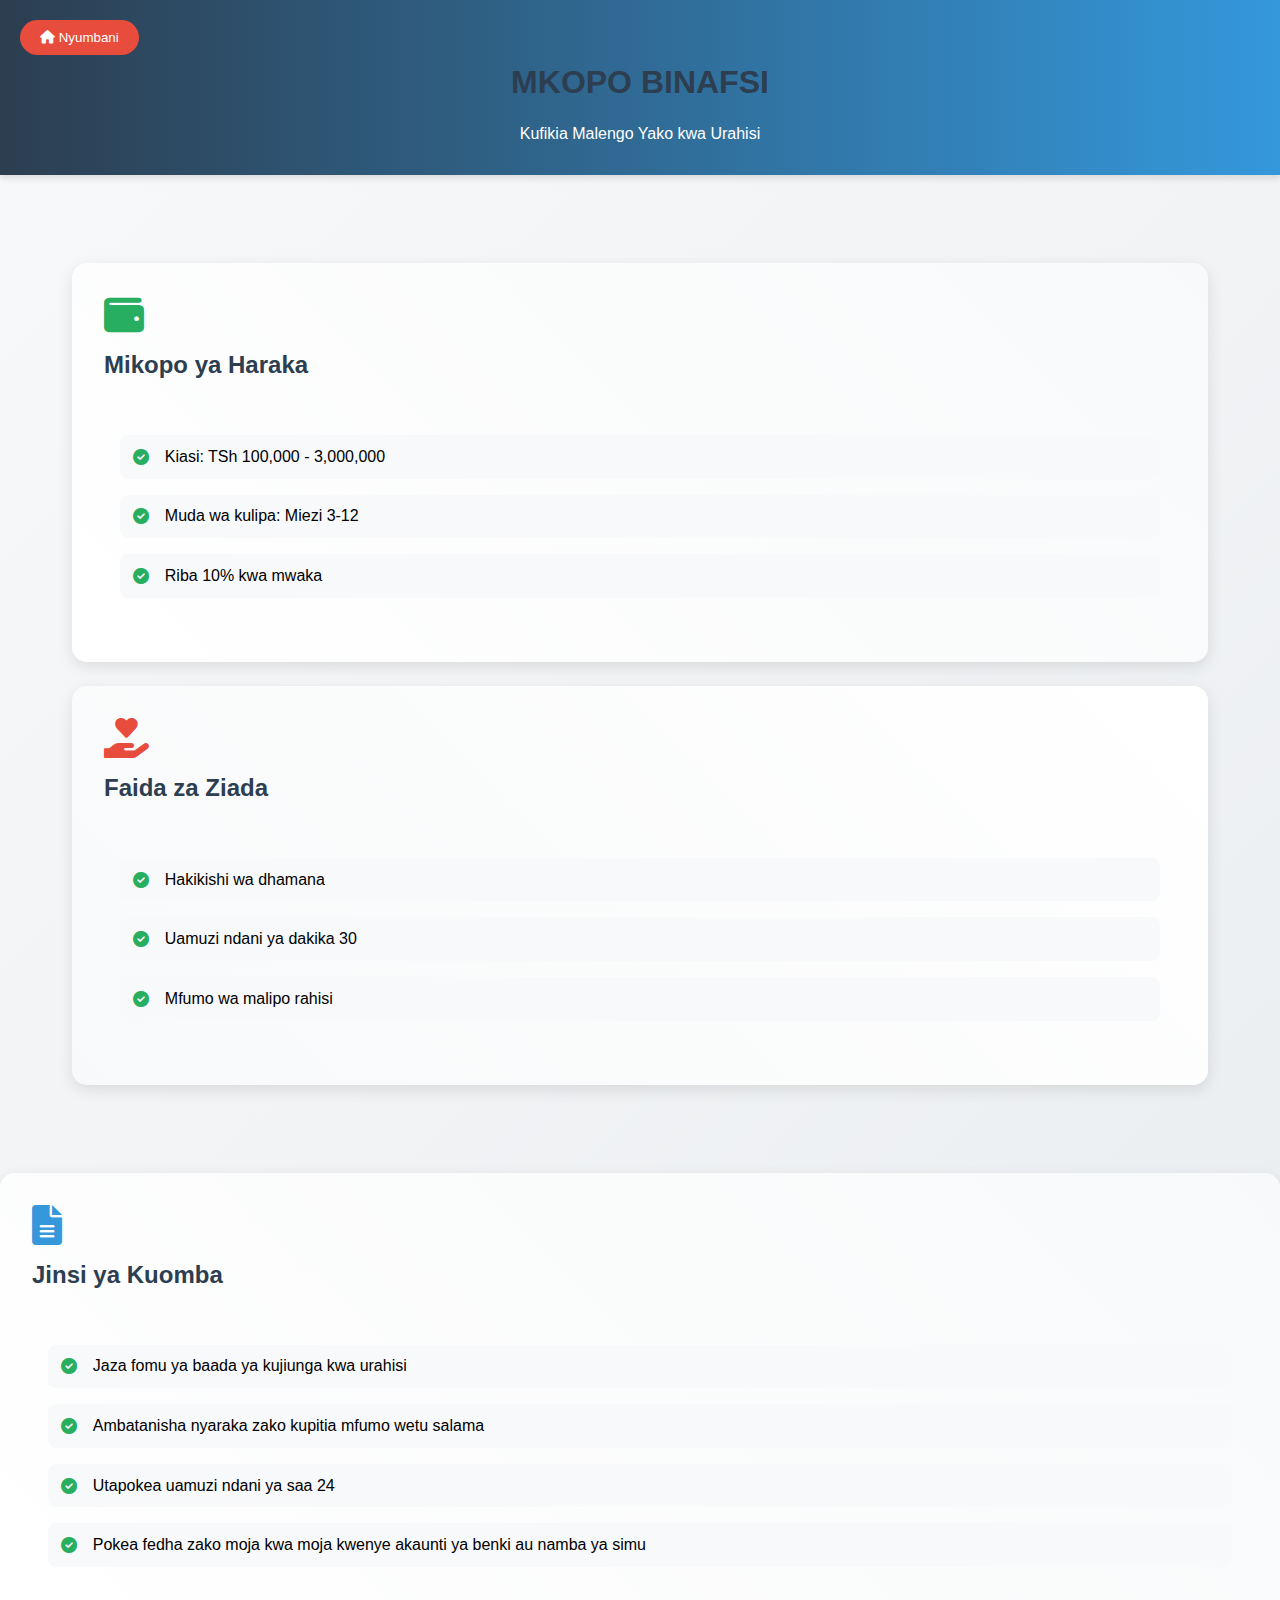
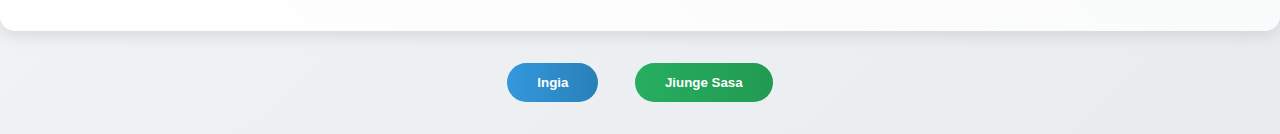
<file: binafsi.html>
<!DOCTYPE html>
<html lang="sw">
<head>
    <meta charset="UTF-8">
    <meta name="viewport" content="width=device-width, initial-scale=1.0">
    <title>Mkopo Binafsi - MKOPO CHAPCHAP</title>
    <link rel="stylesheet" href="https://cdnjs.cloudflare.com/ajax/libs/font-awesome/6.0.0/css/all.min.css">
    <link rel="stylesheet" href="styles.css">
    <style>
        /* Stili za Ziada kwa Ukurasa Huu */
        .feature-card:nth-child(odd) {
            background: linear-gradient(45deg, #ffffff, #f8f9fa);
        }
        
        .feature-card:nth-child(even) {
            background: linear-gradient(45deg, #f8f9fa, #ffffff);
        }
        
        .icon.fa-wallet {
            color: #27ae60;
        }
        
        .icon.fa-hand-holding-heart {
            color: #e74c3c;
        }
    </style>
</head>
<body>
    <div class="header">
        <button class="home-btn" onclick="window.location.href='index.html'"><i class="fas fa-home"></i> Nyumbani</button>
        <h1>MKOPO BINAFSI</h1>
        <p>Kufikia Malengo Yako kwa Urahisi</p>
    </div>

    <div class="loan-details">
        <div class="feature-card">
            <i class="fas fa-wallet icon"></i>
            <h2>Mikopo ya Haraka</h2>
            <ul>
                <li><i class="fas fa-check-circle"></i> Kiasi: TSh 100,000 - 3,000,000</li>
                <li><i class="fas fa-check-circle"></i> Muda wa kulipa: Miezi 3-12</li>
                <li><i class="fas fa-check-circle"></i> Riba 10% kwa mwaka</li>
            </ul>
        </div>

        <div class="feature-card">
            <i class="fas fa-hand-holding-heart icon"></i>
            <h2>Faida za Ziada</h2>
            <ul>
                <li><i class="fas fa-check-circle"></i> Hakikishi wa dhamana</li>
                <li><i class="fas fa-check-circle"></i> Uamuzi ndani ya dakika 30</li>
                <li><i class="fas fa-check-circle"></i> Mfumo wa malipo rahisi</li>
            </ul>
        </div>
    </div>
        <!-- Jinsi ya Kutuma Maombi -->
        <div class="feature-card">
            <i class="fas fa-file-alt icon"></i>
            <h2>Jinsi ya Kuomba</h2>
            <ul>
                <li><i class="fas fa-check-circle"></i> Jaza fomu ya baada ya kujiunga kwa urahisi</li>
                <li><i class="fas fa-check-circle"></i> Ambatanisha nyaraka zako kupitia mfumo wetu salama</li>
                <li><i class="fas fa-check-circle"></i> Utapokea uamuzi ndani ya saa 24</li>
                <li><i class="fas fa-check-circle"></i> Pokea fedha zako moja kwa moja kwenye akaunti ya benki au namba ya simu</li>
            </ul>
        </div>
    <div class="auth-buttons">
        <button class="auth-btn login-btn" onclick="window.location.href='login.html'">Ingia</button>
        <button class="auth-btn signup-btn" onclick="window.location.href='signup.html'">Jiunge Sasa</button>
    </div>
</body>
</html>
</file>
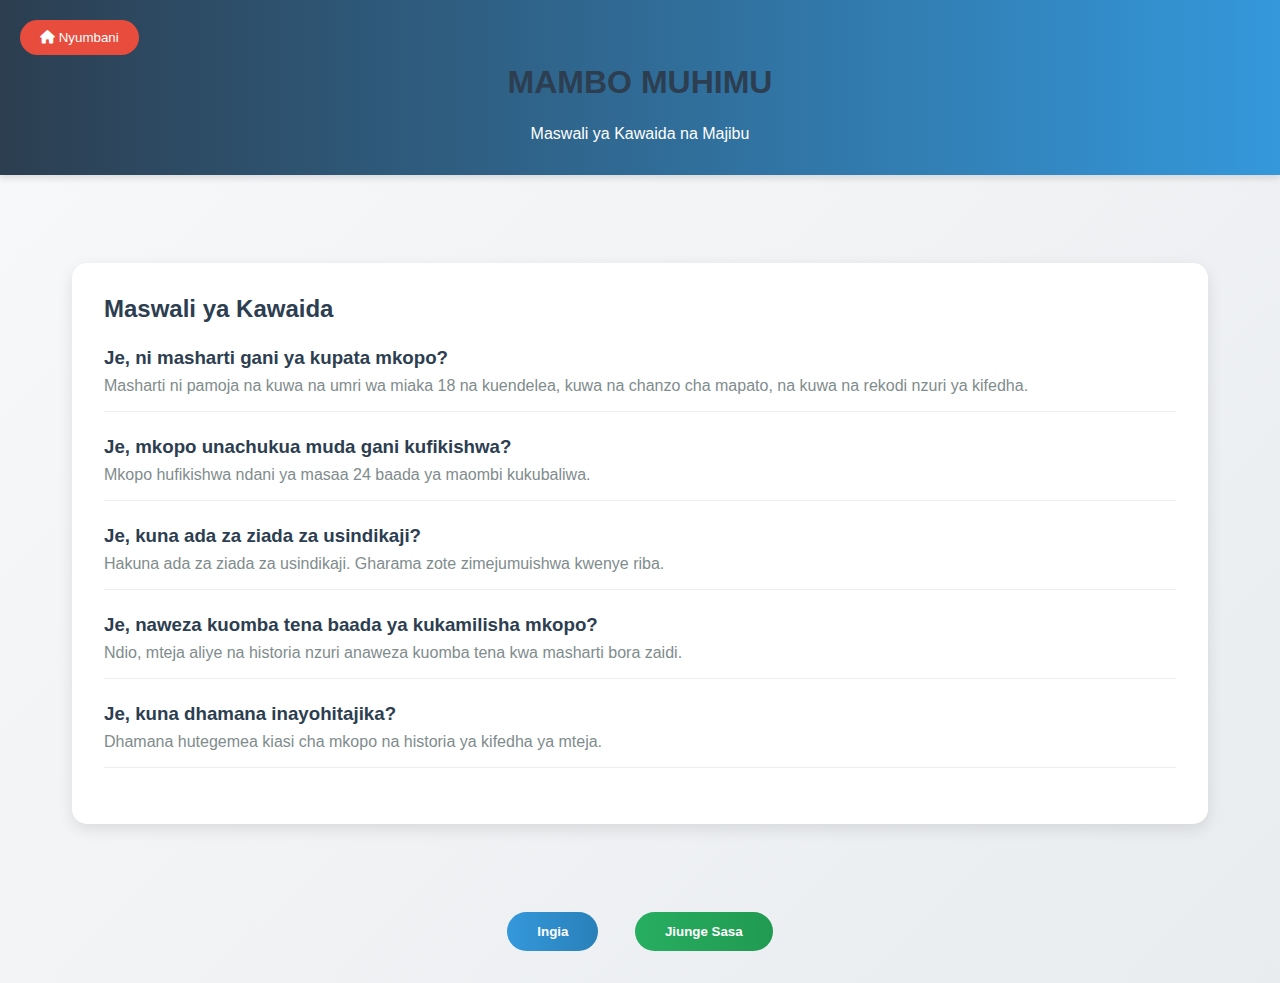
<file: muhimu.html>
<!DOCTYPE html>
<html lang="sw">
<head>
    <meta charset="UTF-8">
    <meta name="viewport" content="width=device-width, initial-scale=1.0">
    <title>Mambo Muhimu - MKOPO CHAPCHAP</title>
    <link rel="stylesheet" href="https://cdnjs.cloudflare.com/ajax/libs/font-awesome/6.0.0/css/all.min.css">
    <style>
        /* STILI ZA MSINGI */
        * {
            margin: 0;
            padding: 0;
            box-sizing: border-box;
            font-family: 'Arial', sans-serif;
        }

        body {
            background: linear-gradient(135deg, #f8f9fa, #e9ecef);
            min-height: 100vh;
        }

        .header {
            background: linear-gradient(90deg, #2c3e50, #3498db);
            color: white;
            padding: 4rem 2rem 2rem;
            text-align: center;
            box-shadow: 0 4px 6px rgba(0,0,0,0.1);
            position: relative;
        }

        .logo {
            width: 150px;
            position: absolute;
            top: 20px;
            left: 20px;
        }

        .home-btn {
            position: absolute;
            left: 20px;
            top: 20px;
            padding: 10px 20px;
            background: #e74c3c;
            color: white;
            border: none;
            border-radius: 25px;
            cursor: pointer;
            transition: all 0.3s;
        }

        .home-btn:hover {
            transform: scale(1.05);
            background: #c0392b;
        }

        .loan-details {
            max-width: 1200px;
            margin: 2rem auto;
            padding: 2rem;
        }

        .feature-card {
            background: white;
            border-radius: 15px;
            padding: 2rem;
            margin: 1.5rem 0;
            box-shadow: 0 5px 15px rgba(0,0,0,0.1);
            transition: transform 0.3s;
        }

        .feature-card:hover {
            transform: translateY(-5px);
        }

        .icon {
            font-size: 2.5rem;
            color: #3498db;
            margin-bottom: 1rem;
        }

        h1, h2 {
            color: #2c3e50;
            margin-bottom: 1.5rem;
        }

        ul {
            list-style: none;
            padding: 1rem;
        }

        li {
            margin: 1rem 0;
            padding: 0.8rem;
            background: #f8f9fa;
            border-radius: 8px;
            display: flex;
            align-items: center;
        }

        li i {
            color: #27ae60;
            margin-right: 1rem;
        }

        .auth-buttons {
            text-align: center;
            margin: 2rem 0;
        }

        .auth-btn {
            padding: 12px 30px;
            margin: 0 1rem;
            border: none;
            border-radius: 30px;
            font-weight: bold;
            cursor: pointer;
            transition: all 0.3s;
        }

        .login-btn {
            background: linear-gradient(90deg, #3498db, #2980b9);
            color: white;
        }

        .signup-btn {
            background: linear-gradient(90deg, #27ae60, #219a52);
            color: white;
        }

        @media (max-width: 768px) {
            .loan-details {
                padding: 1rem;
            }
            
            .feature-card {
                padding: 1rem;
            }
            
            .auth-buttons {
                flex-direction: column;
                gap: 1rem;
            }
        }

        /* STILI MAALUM KWA FAQ */
        .faq-section {
            background: white;
            border-radius: 15px;
            padding: 2rem;
            margin: 1.5rem 0;
            box-shadow: 0 5px 15px rgba(0,0,0,0.1);
        }

        .faq-item {
            margin: 1.5rem 0;
            border-bottom: 1px solid #eee;
            padding-bottom: 1rem;
        }

        .faq-item h3 {
            color: #2c3e50;
            margin-bottom: 0.5rem;
        }

        .faq-item p {
            color: #7f8c8d;
        }
    </style>
</head>
<body>
    <div class="header">
        <!-- Logo added -->
        
        <button class="home-btn" onclick="window.location.href='index.html'">
            <i class="fas fa-home"></i> Nyumbani
        </button>
        <h1>MAMBO MUHIMU</h1>
        <p>Maswali ya Kawaida na Majibu</p>
    </div>

    <div class="loan-details">
        <!-- Sehemu ya Maswali ya Kawaida (FAQ) -->
        <div class="faq-section">
            <h2>Maswali ya Kawaida</h2>

            <div class="faq-item">
                <h3>Je, ni masharti gani ya kupata mkopo?</h3>
                <p>Masharti ni pamoja na kuwa na umri wa miaka 18 na kuendelea, kuwa na chanzo cha mapato, na kuwa na rekodi nzuri ya kifedha.</p>
            </div>

            <div class="faq-item">
                <h3>Je, mkopo unachukua muda gani kufikishwa?</h3>
                <p>Mkopo hufikishwa ndani ya masaa 24 baada ya maombi kukubaliwa.</p>
            </div>

            <div class="faq-item">
                <h3>Je, kuna ada za ziada za usindikaji?</h3>
                <p>Hakuna ada za ziada za usindikaji. Gharama zote zimejumuishwa kwenye riba.</p>
            </div>

            <div class="faq-item">
                <h3>Je, naweza kuomba tena baada ya kukamilisha mkopo?</h3>
                <p>Ndio, mteja aliye na historia nzuri anaweza kuomba tena kwa masharti bora zaidi.</p>
            </div>

            <div class="faq-item">
                <h3>Je, kuna dhamana inayohitajika?</h3>
                <p>Dhamana hutegemea kiasi cha mkopo na historia ya kifedha ya mteja.</p>
            </div>
        </div>
    </div>

    <div class="auth-buttons">
        <button class="auth-btn login-btn" onclick="window.location.href='login.html'">Ingia</button>
        <button class="auth-btn signup-btn" onclick="window.location.href='signup.html'">Jiunge Sasa</button>
    </div>
</body>
</html>
</file>
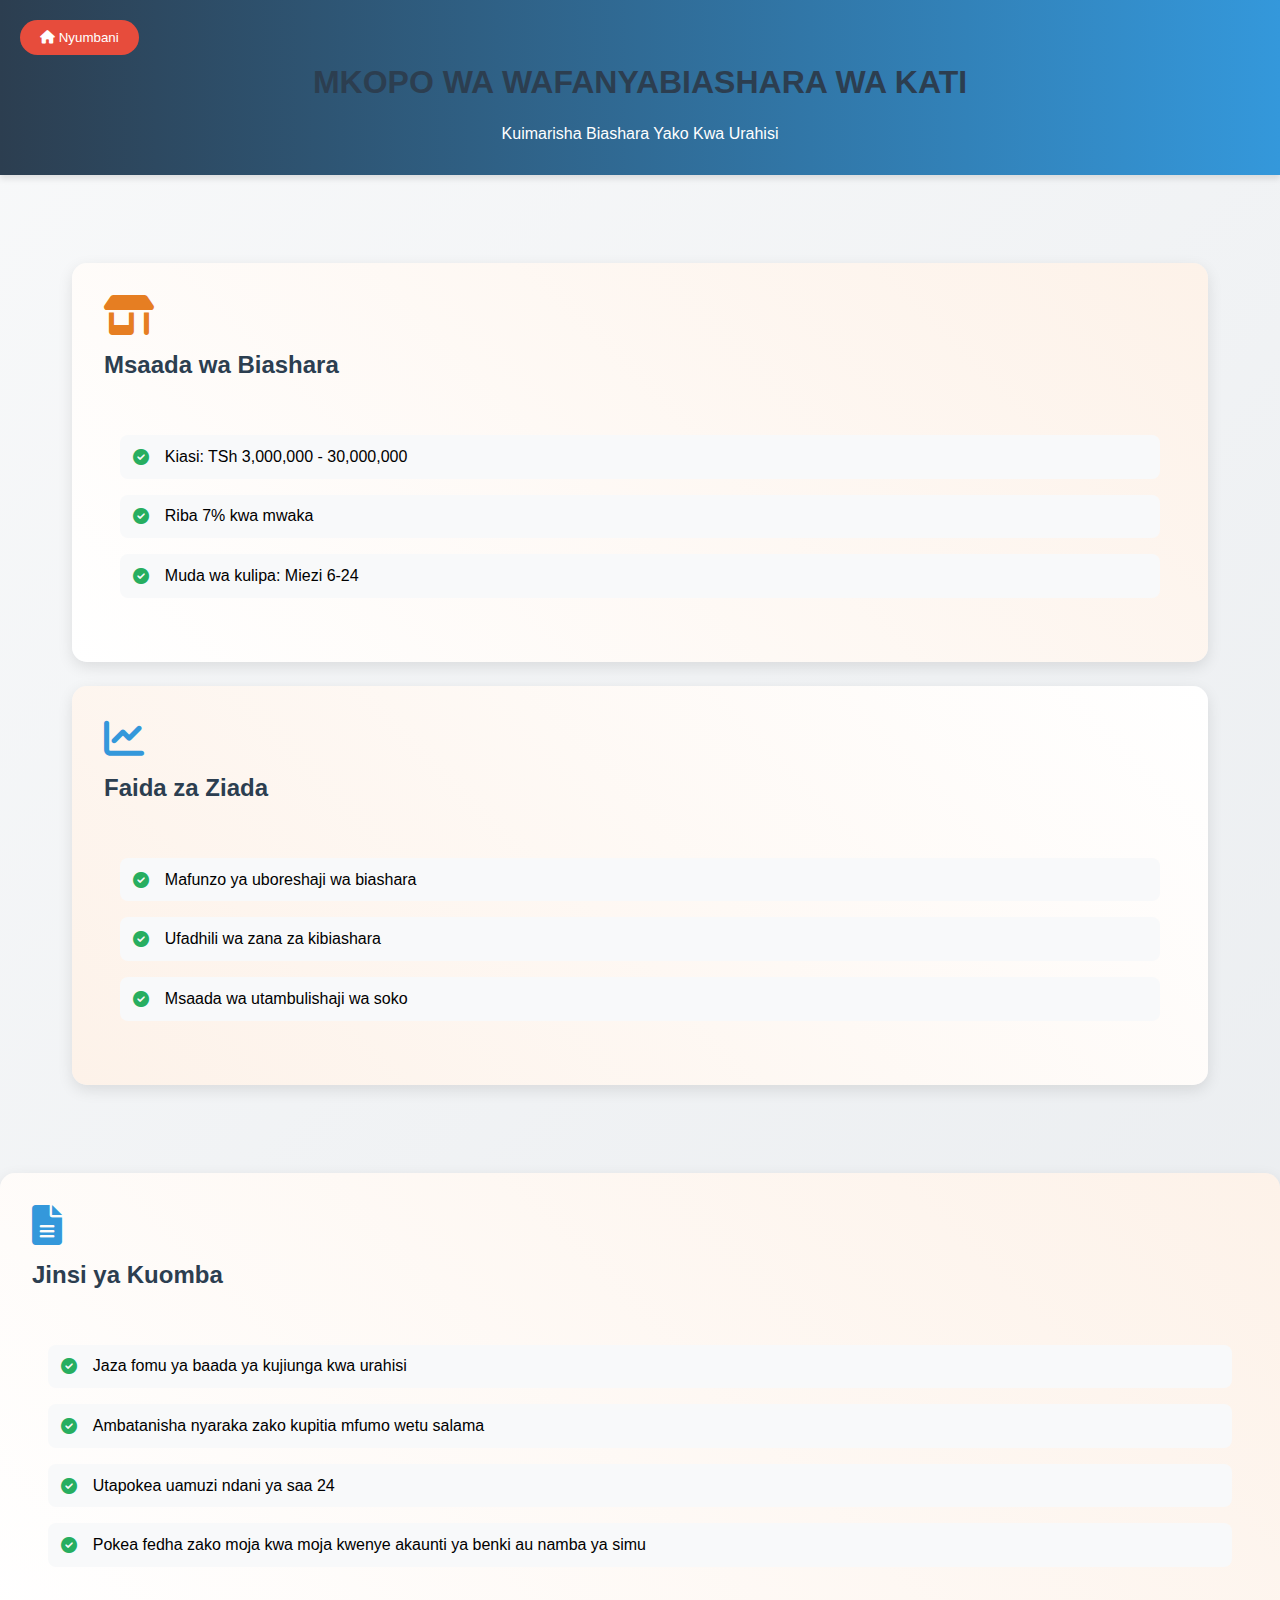
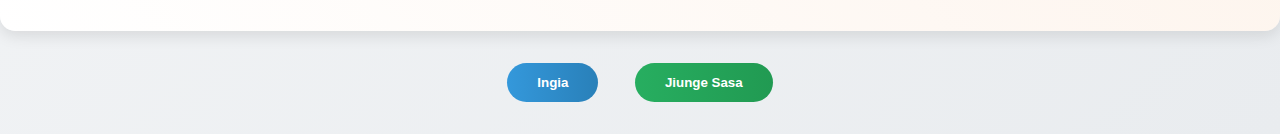
<file: wafanyabiashara.html>
<!DOCTYPE html>
<html lang="sw">
<head>
    <meta charset="UTF-8">
    <meta name="viewport" content="width=device-width, initial-scale=1.0">
    <title>Mkopo wa Wafanyabiashara wa Kati - MKOPO CHAPCHAP</title>
    <link rel="stylesheet" href="https://cdnjs.cloudflare.com/ajax/libs/font-awesome/6.0.0/css/all.min.css">
    <style>
        /* STILI ZA MSINGI */
        * {
            margin: 0;
            padding: 0;
            box-sizing: border-box;
            font-family: 'Arial', sans-serif;
        }

        body {
            background: linear-gradient(135deg, #f8f9fa, #e9ecef);
            min-height: 100vh;
        }

        .header {
            background: linear-gradient(90deg, #2c3e50, #3498db);
            color: white;
            padding: 4rem 2rem 2rem;
            text-align: center;
            box-shadow: 0 4px 6px rgba(0,0,0,0.1);
            position: relative;
        }

        .home-btn {
            position: absolute;
            left: 20px;
            top: 20px;
            padding: 10px 20px;
            background: #e74c3c;
            color: white;
            border: none;
            border-radius: 25px;
            cursor: pointer;
            transition: all 0.3s;
        }

        .home-btn:hover {
            transform: scale(1.05);
            background: #c0392b;
        }

        .loan-details {
            max-width: 1200px;
            margin: 2rem auto;
            padding: 2rem;
        }

        .feature-card {
            background: white;
            border-radius: 15px;
            padding: 2rem;
            margin: 1.5rem 0;
            box-shadow: 0 5px 15px rgba(0,0,0,0.1);
            transition: transform 0.3s;
        }

        .feature-card:hover {
            transform: translateY(-5px);
        }

        .icon {
            font-size: 2.5rem;
            color: #3498db;
            margin-bottom: 1rem;
        }

        h1, h2 {
            color: #2c3e50;
            margin-bottom: 1.5rem;
        }

        ul {
            list-style: none;
            padding: 1rem;
        }

        li {
            margin: 1rem 0;
            padding: 0.8rem;
            background: #f8f9fa;
            border-radius: 8px;
            display: flex;
            align-items: center;
        }

        li i {
            color: #27ae60;
            margin-right: 1rem;
        }

        .auth-buttons {
            text-align: center;
            margin: 2rem 0;
        }

        .auth-btn {
            padding: 12px 30px;
            margin: 0 1rem;
            border: none;
            border-radius: 30px;
            font-weight: bold;
            cursor: pointer;
            transition: all 0.3s;
        }

        .login-btn {
            background: linear-gradient(90deg, #3498db, #2980b9);
            color: white;
        }

        .signup-btn {
            background: linear-gradient(90deg, #27ae60, #219a52);
            color: white;
        }

        @media (max-width: 768px) {
            .loan-details {
                padding: 1rem;
            }
            
            .feature-card {
                padding: 1rem;
            }
            
            .auth-buttons {
                flex-direction: column;
                gap: 1rem;
            }
        }

        /* STILI MAALUM KWA WAFANYABIASHARA */
        .icon.fa-store-alt {
            color: #e67e22;
        }

        .feature-card:nth-child(odd) {
            background: linear-gradient(45deg, #ffffff, #fdf2e9);
        }

        .feature-card:nth-child(even) {
            background: linear-gradient(45deg, #fdf2e9, #ffffff);
        }
    </style>
</head>
<body>
    <div class="header">
        <button class="home-btn" onclick="window.location.href='index.html'">
            <i class="fas fa-home"></i> Nyumbani
        </button>
        <h1>MKOPO WA WAFANYABIASHARA WA KATI</h1>
        <p>Kuimarisha Biashara Yako Kwa Urahisi</p>
    </div>

    <div class="loan-details">
        <div class="feature-card">
            <i class="fas fa-store-alt icon"></i>
            <h2>Msaada wa Biashara</h2>
            <ul>
                <li><i class="fas fa-check-circle"></i> Kiasi: TSh 3,000,000 - 30,000,000</li>
                <li><i class="fas fa-check-circle"></i> Riba 7% kwa mwaka</li>
                <li><i class="fas fa-check-circle"></i> Muda wa kulipa: Miezi 6-24</li>
            </ul>
        </div>

        <div class="feature-card">
            <i class="fas fa-chart-line icon"></i>
            <h2>Faida za Ziada</h2>
            <ul>
                <li><i class="fas fa-check-circle"></i> Mafunzo ya uboreshaji wa biashara</li>
                <li><i class="fas fa-check-circle"></i> Ufadhili wa zana za kibiashara</li>
                <li><i class="fas fa-check-circle"></i> Msaada wa utambulishaji wa soko</li>
            </ul>
        </div>
    </div>
        <!-- Jinsi ya Kutuma Maombi -->
        <div class="feature-card">
            <i class="fas fa-file-alt icon"></i>
            <h2>Jinsi ya Kuomba</h2>
            <ul>
                <li><i class="fas fa-check-circle"></i> Jaza fomu ya baada ya kujiunga kwa urahisi</li>
                <li><i class="fas fa-check-circle"></i> Ambatanisha nyaraka zako kupitia mfumo wetu salama</li>
                <li><i class="fas fa-check-circle"></i> Utapokea uamuzi ndani ya saa 24</li>
                <li><i class="fas fa-check-circle"></i> Pokea fedha zako moja kwa moja kwenye akaunti ya benki au namba ya simu</li>
            </ul>
        </div>
    <div class="auth-buttons">
        <button class="auth-btn login-btn" onclick="window.location.href='login.html'">Ingia</button>
        <button class="auth-btn signup-btn" onclick="window.location.href='signup.html'">Jiunge Sasa</button>
    </div>
</body>
</html>
</file>
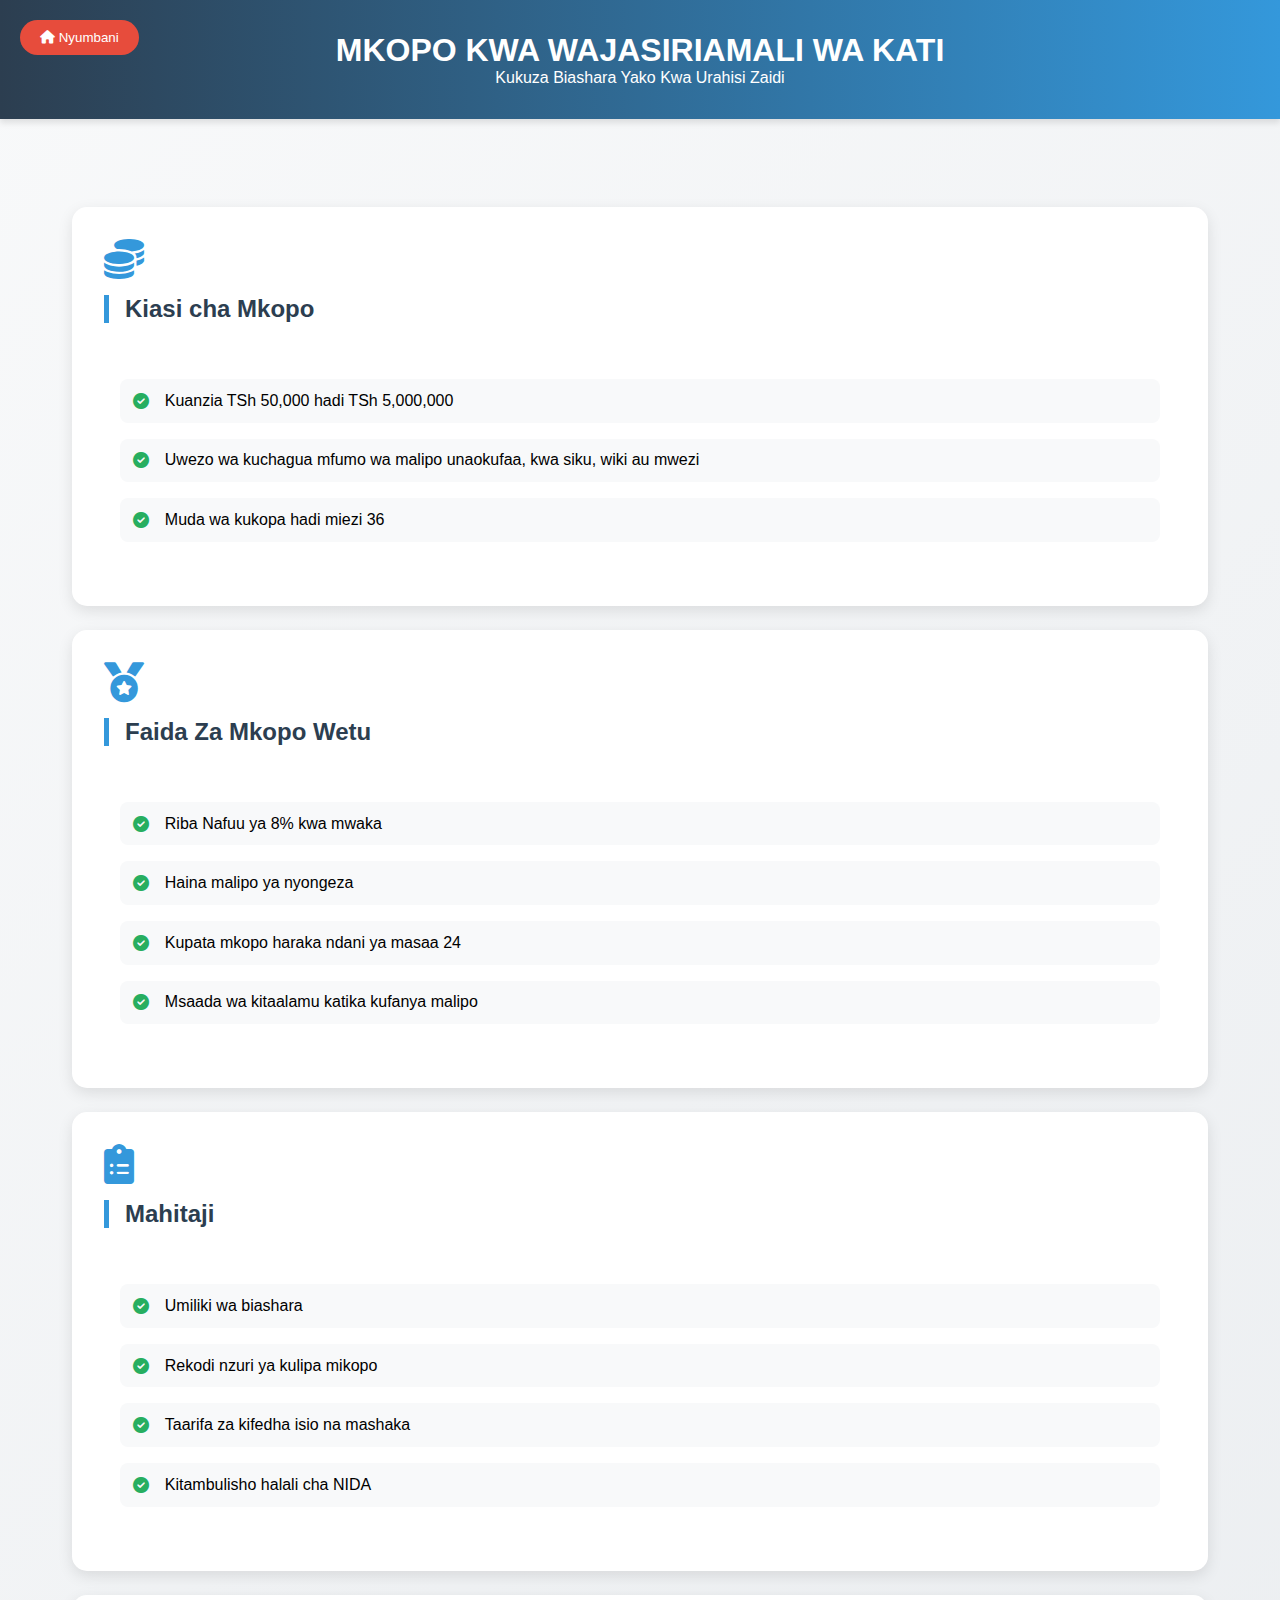
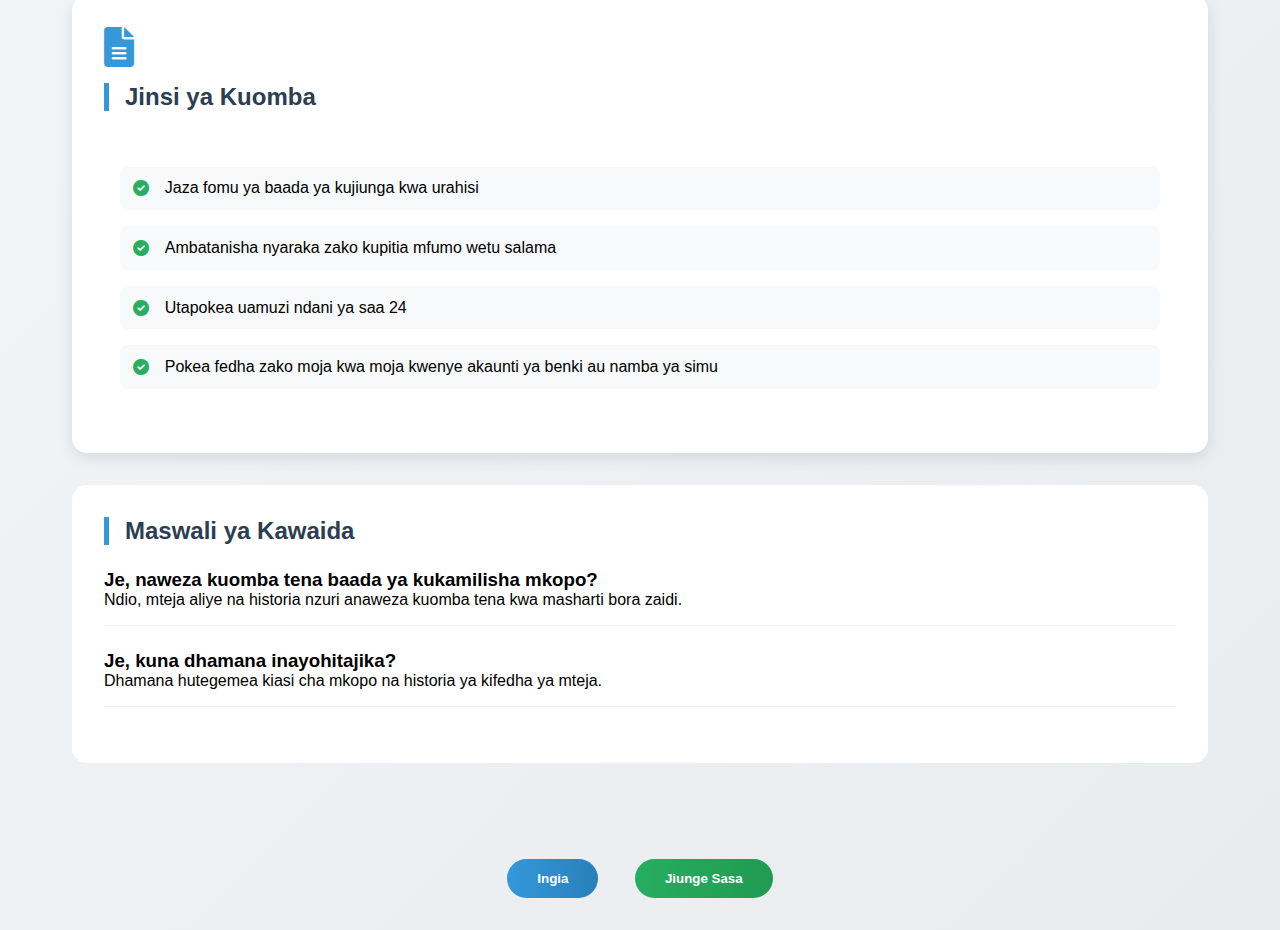
<file: wajasiriamali.html>
<!DOCTYPE html>
<html lang="sw">
<head>
    <meta charset="UTF-8">
    <meta name="viewport" content="width=device-width, initial-scale=1.0">
    <title>Mkopo kwa Wajasiriamali wa Kati - MKOPO CHAPCHAP</title>
    <link rel="stylesheet" href="https://cdnjs.cloudflare.com/ajax/libs/font-awesome/6.0.0/css/all.min.css">
    <style>
        /* Stili za Msingi */
        * {
            margin: 0;
            padding: 0;
            box-sizing: border-box;
            font-family: 'Arial', sans-serif;
        }

        body {
            background: linear-gradient(135deg, #f8f9fa, #e9ecef);
        }

        /* Kichwa */
        .header {
            background: linear-gradient(90deg, #2c3e50, #3498db);
            color: white;
            padding: 2rem;
            text-align: center;
            box-shadow: 0 4px 6px rgba(0,0,0,0.1);
        }

        .home-btn {
            position: absolute;
            left: 20px;
            top: 20px;
            padding: 10px 20px;
            background: #e74c3c;
            color: white;
            border: none;
            border-radius: 25px;
            cursor: pointer;
            transition: all 0.3s;
        }

        .home-btn:hover {
            transform: scale(1.05);
            background: #c0392b;
        }

        /* Sehemu ya Maelezo */
        .loan-details {
            max-width: 1200px;
            margin: 2rem auto;
            padding: 2rem;
        }

        .feature-card {
            background: white;
            border-radius: 15px;
            padding: 2rem;
            margin: 1.5rem 0;
            box-shadow: 0 5px 15px rgba(0,0,0,0.1);
            transition: transform 0.3s;
        }

        .feature-card:hover {
            transform: translateY(-5px);
        }

        .icon {
            font-size: 2.5rem;
            color: #3498db;
            margin-bottom: 1rem;
        }

        h2 {
            color: #2c3e50;
            margin-bottom: 1.5rem;
            border-left: 5px solid #3498db;
            padding-left: 1rem;
        }

        ul {
            list-style: none;
            padding: 1rem;
        }

        li {
            margin: 1rem 0;
            padding: 0.8rem;
            background: #f8f9fa;
            border-radius: 8px;
            display: flex;
            align-items: center;
        }

        li i {
            color: #27ae60;
            margin-right: 1rem;
        }

        /* Vifungo vya Kuingia/Jiunge */
        .auth-buttons {
            text-align: center;
            margin: 2rem 0;
        }

        .auth-btn {
            padding: 12px 30px;
            margin: 0 1rem;
            border: none;
            border-radius: 30px;
            font-weight: bold;
            cursor: pointer;
            transition: all 0.3s;
        }

        .login-btn {
            background: linear-gradient(90deg, #3498db, #2980b9);
            color: white;
        }

        .signup-btn {
            background: linear-gradient(90deg, #27ae60, #219a52);
            color: white;
        }

        .auth-btn:hover {
            transform: scale(1.05);
            box-shadow: 0 5px 15px rgba(0,0,0,0.2);
        }

        /* FAQ Sehemu */
        .faq-section {
            background: #ffffff;
            padding: 2rem;
            margin: 2rem 0;
            border-radius: 15px;
        }

        .faq-item {
            margin: 1.5rem 0;
            border-bottom: 1px solid #eee;
            padding-bottom: 1rem;
        }

        /* Media Queries kwa Rununu */
        @media (max-width: 768px) {
            .loan-details {
                padding: 1rem;
            }
            
            .feature-card {
                padding: 1rem;
            }
        }
    </style>
</head>
<body>
    <!-- Kichwa -->
    <div class="header">
        <button class="home-btn" onclick="window.location.href='index.html'"><i class="fas fa-home"></i> Nyumbani</button>
        <h1>MKOPO KWA WAJASIRIAMALI WA KATI</h1>
        <p>Kukuza Biashara Yako Kwa Urahisi Zaidi</p>
    </div>

    <!-- Maelezo ya Mkopo -->
    <div class="loan-details">
        <!-- Kiasi cha Mkopo -->
        <div class="feature-card">
            <i class="fas fa-coins icon"></i>
            <h2>Kiasi cha Mkopo</h2>
            <ul>
                <li><i class="fas fa-check-circle"></i> Kuanzia TSh 50,000 hadi TSh 5,000,000</li>
                <li><i class="fas fa-check-circle"></i> Uwezo wa kuchagua mfumo wa malipo unaokufaa, kwa siku, wiki au mwezi</li>
                <li><i class="fas fa-check-circle"></i> Muda wa kukopa hadi miezi 36</li>
            </ul>
        </div>

        <!-- Faida -->
        <div class="feature-card">
            <i class="fas fa-medal icon"></i>
            <h2>Faida Za Mkopo Wetu</h2>
            <ul>
                <li><i class="fas fa-check-circle"></i> Riba Nafuu ya 8% kwa mwaka</li>
                <li><i class="fas fa-check-circle"></i> Haina malipo ya nyongeza</li>
                <li><i class="fas fa-check-circle"></i> Kupata mkopo  haraka ndani ya masaa 24</li>
                <li><i class="fas fa-check-circle"></i> Msaada wa kitaalamu katika kufanya malipo</li>
            </ul>
        </div>

        <!-- Mahitaji -->
        <div class="feature-card">
            <i class="fas fa-clipboard-list icon"></i>
            <h2>Mahitaji </h2>
            <ul>
                <li><i class="fas fa-check-circle"></i> Umiliki wa biashara</li>
                <li><i class="fas fa-check-circle"></i> Rekodi nzuri ya kulipa mikopo</li>
                <li><i class="fas fa-check-circle"></i> Taarifa za kifedha isio na mashaka</li>
                <li><i class="fas fa-check-circle"></i> Kitambulisho halali cha NIDA</li>
            </ul>
        </div>

        <!-- Jinsi ya Kutuma Maombi -->
        <div class="feature-card">
            <i class="fas fa-file-alt icon"></i>
            <h2>Jinsi ya Kuomba</h2>
            <ul>
                <li><i class="fas fa-check-circle"></i> Jaza fomu ya baada ya kujiunga kwa urahisi</li>
                <li><i class="fas fa-check-circle"></i> Ambatanisha nyaraka zako kupitia mfumo wetu salama</li>
                <li><i class="fas fa-check-circle"></i> Utapokea uamuzi ndani ya saa 24</li>
                <li><i class="fas fa-check-circle"></i> Pokea fedha zako moja kwa moja kwenye akaunti ya benki au namba ya simu</li>
            </ul>
        </div>

        <!-- Maswali Yanayoulizwa Mara kwa Mara -->
        <div class="faq-section">
            <h2>Maswali ya Kawaida</h2>
            <div class="faq-item">
                <h3>Je, naweza kuomba tena baada ya kukamilisha mkopo?</h3>
                <p>Ndio, mteja aliye na historia nzuri anaweza kuomba tena kwa masharti bora zaidi.</p>
            </div>
            <div class="faq-item">
                <h3>Je, kuna dhamana inayohitajika?</h3>
                <p>Dhamana hutegemea kiasi cha mkopo na historia ya kifedha ya mteja.</p>
            </div>
        </div>
    </div>

    <!-- Vifungo vya Kuingia/Jiunge -->
    <div class="auth-buttons">
        <button class="auth-btn login-btn" onclick="window.location.href='login.html'">Ingia</button>
        <button class="auth-btn signup-btn" onclick="window.location.href='signup.html'">Jiunge Sasa</button>
    </div>
</body>
</html>
</file>
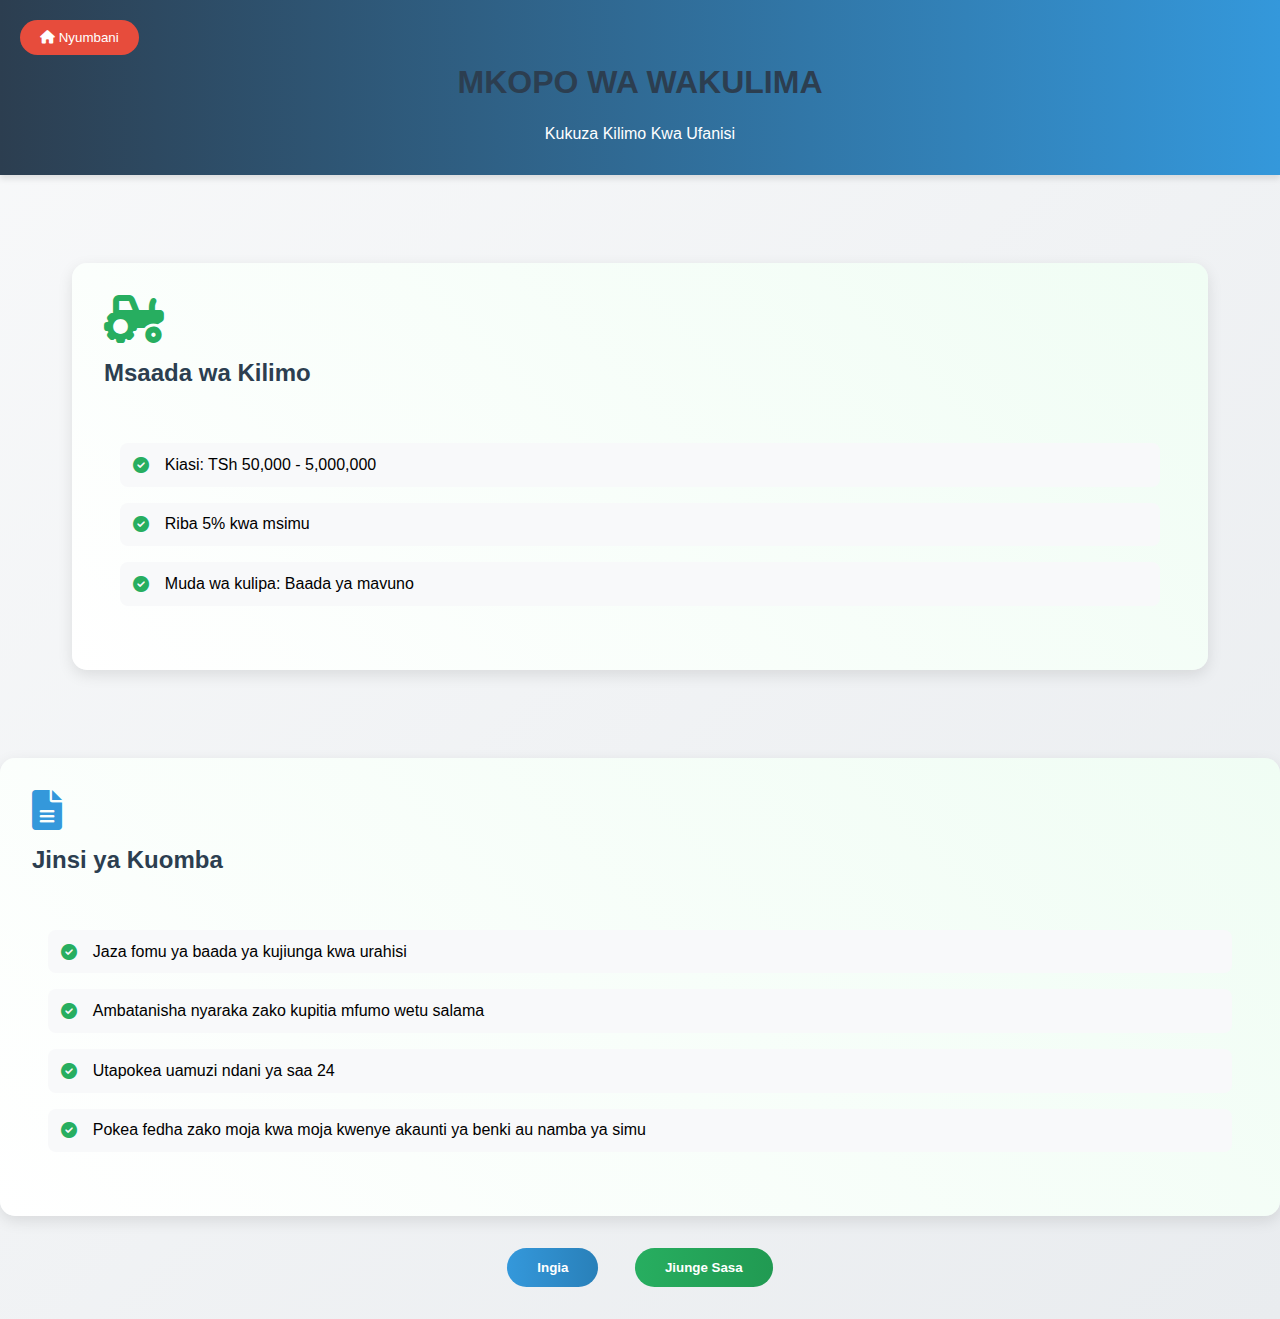
<file: wakulima.html>
<!DOCTYPE html>
<html lang="sw">
<head>
    <meta charset="UTF-8">
    <meta name="viewport" content="width=device-width, initial-scale=1.0">
    <title>Mkopo wa Wakulima - MKOPO CHAPCHAP</title>
    <link rel="stylesheet" href="https://cdnjs.cloudflare.com/ajax/libs/font-awesome/6.0.0/css/all.min.css">
    <style>
        /* STILI ZA MSINGI */
        * {
            margin: 0;
            padding: 0;
            box-sizing: border-box;
            font-family: 'Arial', sans-serif;
        }

        body {
            background: linear-gradient(135deg, #f8f9fa, #e9ecef);
            min-height: 100vh;
        }

        .header {
            background: linear-gradient(90deg, #2c3e50, #3498db);
            color: white;
            padding: 4rem 2rem 2rem;
            text-align: center;
            box-shadow: 0 4px 6px rgba(0,0,0,0.1);
            position: relative;
        }

        .home-btn {
            position: absolute;
            left: 20px;
            top: 20px;
            padding: 10px 20px;
            background: #e74c3c;
            color: white;
            border: none;
            border-radius: 25px;
            cursor: pointer;
            transition: all 0.3s;
        }

        .home-btn:hover {
            transform: scale(1.05);
            background: #c0392b;
        }

        .loan-details {
            max-width: 1200px;
            margin: 2rem auto;
            padding: 2rem;
        }

        .feature-card {
            background: white;
            border-radius: 15px;
            padding: 2rem;
            margin: 1.5rem 0;
            box-shadow: 0 5px 15px rgba(0,0,0,0.1);
            transition: transform 0.3s;
        }

        .feature-card:hover {
            transform: translateY(-5px);
        }

        .icon {
            font-size: 2.5rem;
            color: #3498db;
            margin-bottom: 1rem;
        }

        h1, h2 {
            color: #2c3e50;
            margin-bottom: 1.5rem;
        }

        ul {
            list-style: none;
            padding: 1rem;
        }

        li {
            margin: 1rem 0;
            padding: 0.8rem;
            background: #f8f9fa;
            border-radius: 8px;
            display: flex;
            align-items: center;
        }

        li i {
            color: #27ae60;
            margin-right: 1rem;
        }

        .auth-buttons {
            text-align: center;
            margin: 2rem 0;
        }

        .auth-btn {
            padding: 12px 30px;
            margin: 0 1rem;
            border: none;
            border-radius: 30px;
            font-weight: bold;
            cursor: pointer;
            transition: all 0.3s;
        }

        .login-btn {
            background: linear-gradient(90deg, #3498db, #2980b9);
            color: white;
        }

        .signup-btn {
            background: linear-gradient(90deg, #27ae60, #219a52);
            color: white;
        }

        @media (max-width: 768px) {
            .loan-details {
                padding: 1rem;
            }
            
            .feature-card {
                padding: 1rem;
            }
            
            .auth-buttons {
                flex-direction: column;
                gap: 1rem;
            }
        }

        /* STILI MAALUM KWA WAKULIMA */
        .icon.fa-tractor {
            color: #27ae60;
            font-size: 3rem;
        }

        .feature-card:nth-child(odd) {
            background: linear-gradient(45deg, #ffffff, #f0fdf4);
        }
    </style>
</head>
<body>
    <div class="header">
        <button class="home-btn" onclick="window.location.href='index.html'">
            <i class="fas fa-home"></i> Nyumbani
        </button>
        <h1>MKOPO WA WAKULIMA</h1>
        <p>Kukuza Kilimo Kwa Ufanisi</p>
    </div>

    <div class="loan-details">
        <div class="feature-card">
            <i class="fas fa-tractor icon"></i>
            <h2>Msaada wa Kilimo</h2>
            <ul>
                <li><i class="fas fa-check-circle"></i> Kiasi: TSh 50,000 - 5,000,000</li>
                <li><i class="fas fa-check-circle"></i> Riba 5% kwa msimu</li>
                <li><i class="fas fa-check-circle"></i> Muda wa kulipa: Baada ya mavuno</li>
            </ul>
        </div>
    </div>
        <!-- Jinsi ya Kutuma Maombi -->
        <div class="feature-card">
            <i class="fas fa-file-alt icon"></i>
            <h2>Jinsi ya Kuomba</h2>
            <ul>
                <li><i class="fas fa-check-circle"></i> Jaza fomu ya baada ya kujiunga kwa urahisi</li>
                <li><i class="fas fa-check-circle"></i> Ambatanisha nyaraka zako kupitia mfumo wetu salama</li>
                <li><i class="fas fa-check-circle"></i> Utapokea uamuzi ndani ya saa 24</li>
                <li><i class="fas fa-check-circle"></i> Pokea fedha zako moja kwa moja kwenye akaunti ya benki au namba ya simu</li>
            </ul>
        </div>
    <div class="auth-buttons">
        <button class="auth-btn login-btn" onclick="window.location.href='login.html'">Ingia</button>
        <button class="auth-btn signup-btn" onclick="window.location.href='signup.html'">Jiunge Sasa</button>
    </div>
</body>
</html>
</file>
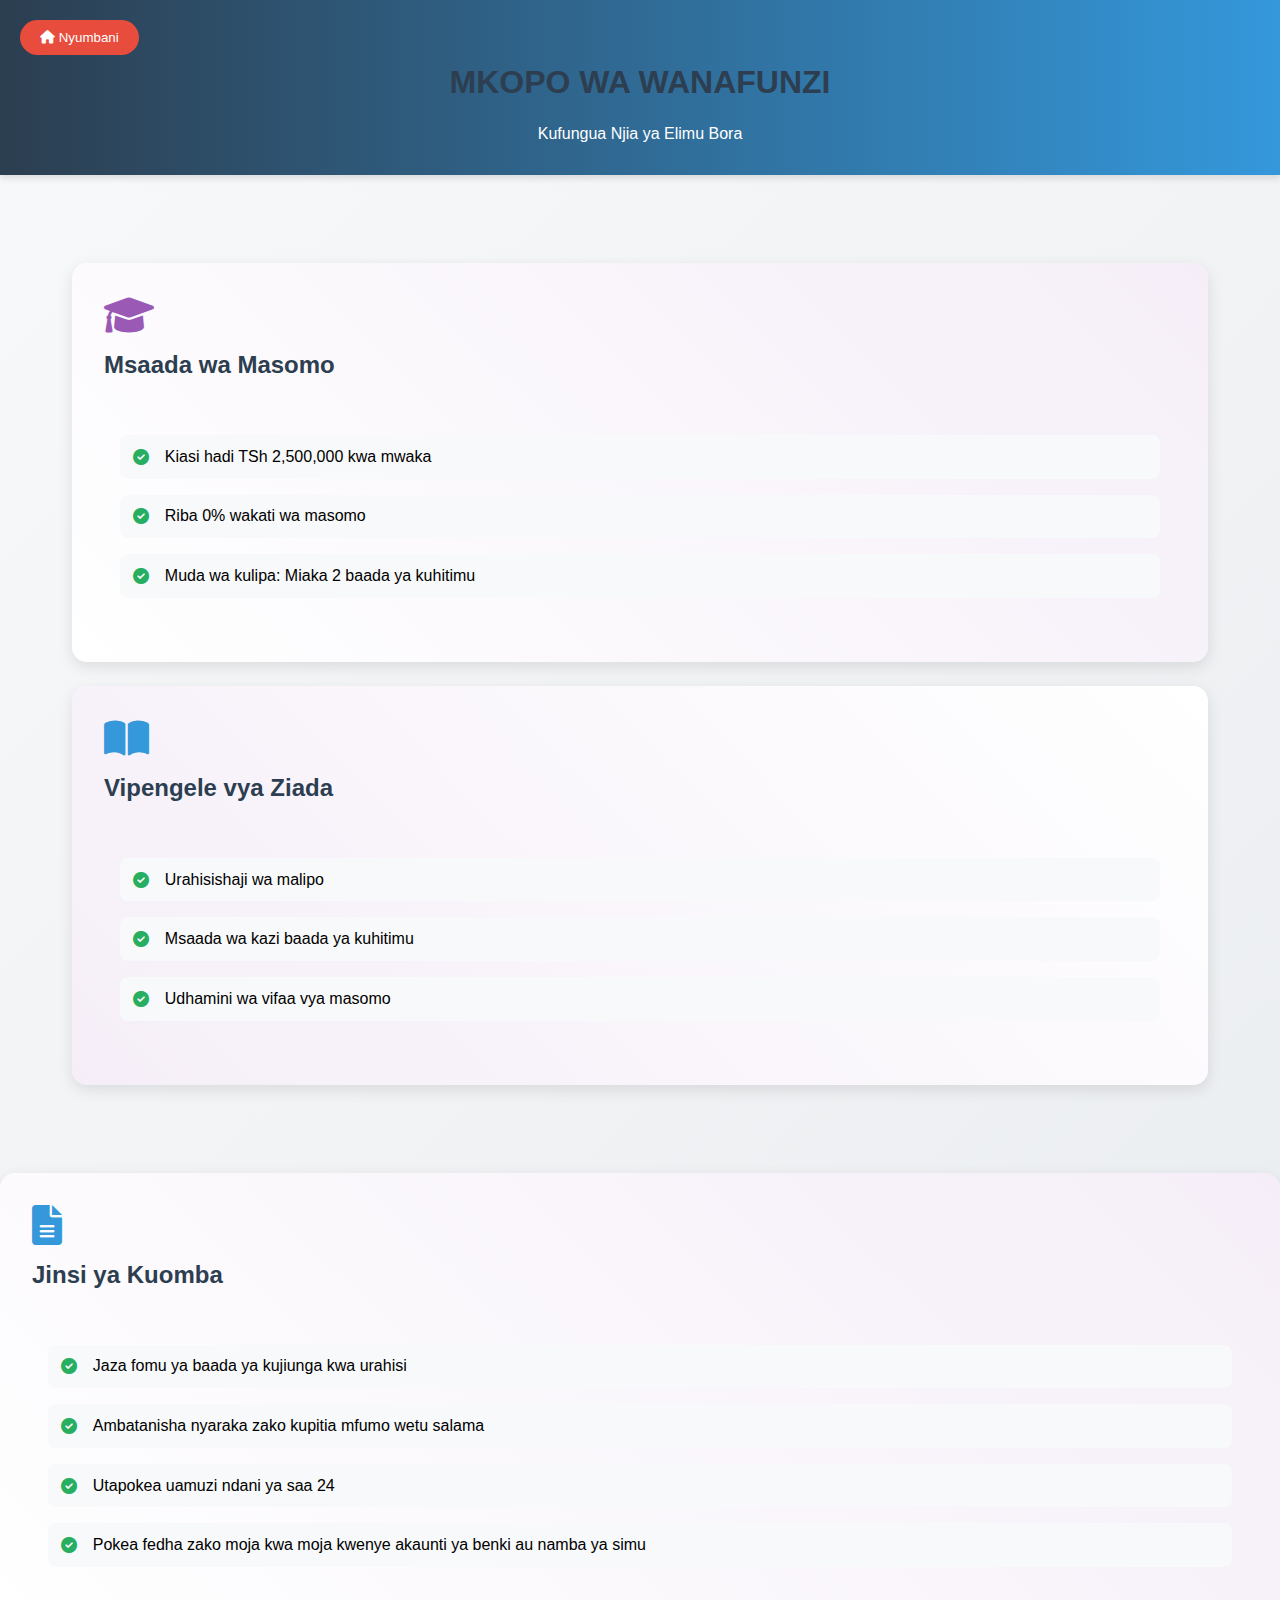
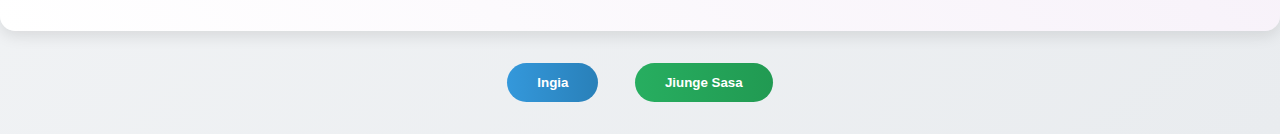
<file: wanafunzi.html>
<!DOCTYPE html>
<html lang="sw">
<head>
    <meta charset="UTF-8">
    <meta name="viewport" content="width=device-width, initial-scale=1.0">
    <title>Mkopo wa Wanafunzi - MKOPO CHAPCHAP</title>
    <link rel="stylesheet" href="https://cdnjs.cloudflare.com/ajax/libs/font-awesome/6.0.0/css/all.min.css">
    <style>
        /* STILI ZA MSINGI */
        * {
            margin: 0;
            padding: 0;
            box-sizing: border-box;
            font-family: 'Arial', sans-serif;
        }

        body {
            background: linear-gradient(135deg, #f8f9fa, #e9ecef);
            min-height: 100vh;
        }

        .header {
            background: linear-gradient(90deg, #2c3e50, #3498db);
            color: white;
            padding: 4rem 2rem 2rem;
            text-align: center;
            box-shadow: 0 4px 6px rgba(0,0,0,0.1);
            position: relative;
        }

        .home-btn {
            position: absolute;
            left: 20px;
            top: 20px;
            padding: 10px 20px;
            background: #e74c3c;
            color: white;
            border: none;
            border-radius: 25px;
            cursor: pointer;
            transition: all 0.3s;
        }

        .home-btn:hover {
            transform: scale(1.05);
            background: #c0392b;
        }

        .loan-details {
            max-width: 1200px;
            margin: 2rem auto;
            padding: 2rem;
        }

        .feature-card {
            background: white;
            border-radius: 15px;
            padding: 2rem;
            margin: 1.5rem 0;
            box-shadow: 0 5px 15px rgba(0,0,0,0.1);
            transition: transform 0.3s;
        }

        .feature-card:hover {
            transform: translateY(-5px);
        }

        .icon {
            font-size: 2.5rem;
            color: #3498db;
            margin-bottom: 1rem;
        }

        h1, h2 {
            color: #2c3e50;
            margin-bottom: 1.5rem;
        }

        ul {
            list-style: none;
            padding: 1rem;
        }

        li {
            margin: 1rem 0;
            padding: 0.8rem;
            background: #f8f9fa;
            border-radius: 8px;
            display: flex;
            align-items: center;
        }

        li i {
            color: #27ae60;
            margin-right: 1rem;
        }

        .auth-buttons {
            text-align: center;
            margin: 2rem 0;
        }

        .auth-btn {
            padding: 12px 30px;
            margin: 0 1rem;
            border: none;
            border-radius: 30px;
            font-weight: bold;
            cursor: pointer;
            transition: all 0.3s;
        }

        .login-btn {
            background: linear-gradient(90deg, #3498db, #2980b9);
            color: white;
        }

        .signup-btn {
            background: linear-gradient(90deg, #27ae60, #219a52);
            color: white;
        }

        @media (max-width: 768px) {
            .loan-details {
                padding: 1rem;
            }
            
            .feature-card {
                padding: 1rem;
            }
            
            .auth-buttons {
                flex-direction: column;
                gap: 1rem;
            }
        }

        /* STILI MAALUM KWA WANAFUNZI */
        .icon.fa-graduation-cap {
            color: #9b59b6;
        }

        .feature-card:nth-child(odd) {
            background: linear-gradient(45deg, #ffffff, #f5eef8);
        }

        .feature-card:nth-child(even) {
            background: linear-gradient(45deg, #f5eef8, #ffffff);
        }
    </style>
</head>
<body>
    <div class="header">
        <button class="home-btn" onclick="window.location.href='index.html'">
            <i class="fas fa-home"></i> Nyumbani
        </button>
        <h1>MKOPO WA WANAFUNZI</h1>
        <p>Kufungua Njia ya Elimu Bora</p>
    </div>

    <div class="loan-details">
        <div class="feature-card">
            <i class="fas fa-graduation-cap icon"></i>
            <h2>Msaada wa Masomo</h2>
            <ul>
                <li><i class="fas fa-check-circle"></i> Kiasi hadi TSh 2,500,000 kwa mwaka</li>
                <li><i class="fas fa-check-circle"></i> Riba 0% wakati wa masomo</li>
                <li><i class="fas fa-check-circle"></i> Muda wa kulipa: Miaka 2 baada ya kuhitimu</li>
            </ul>
        </div>

        <div class="feature-card">
            <i class="fas fa-book-open icon"></i>
            <h2>Vipengele vya Ziada</h2>
            <ul>
                <li><i class="fas fa-check-circle"></i> Urahisishaji wa malipo</li>
                <li><i class="fas fa-check-circle"></i> Msaada wa kazi baada ya kuhitimu</li>
                <li><i class="fas fa-check-circle"></i> Udhamini wa vifaa vya masomo</li>
            </ul>
        </div>
    </div>
        <!-- Jinsi ya Kutuma Maombi -->
        <div class="feature-card">
            <i class="fas fa-file-alt icon"></i>
            <h2>Jinsi ya Kuomba</h2>
            <ul>
                <li><i class="fas fa-check-circle"></i> Jaza fomu ya baada ya kujiunga kwa urahisi</li>
                <li><i class="fas fa-check-circle"></i> Ambatanisha nyaraka zako kupitia mfumo wetu salama</li>
                <li><i class="fas fa-check-circle"></i> Utapokea uamuzi ndani ya saa 24</li>
                <li><i class="fas fa-check-circle"></i> Pokea fedha zako moja kwa moja kwenye akaunti ya benki au namba ya simu</li>
            </ul>
        </div>
    <div class="auth-buttons">
        <button class="auth-btn login-btn" onclick="window.location.href='login.html'">Ingia</button>
        <button class="auth-btn signup-btn" onclick="window.location.href='signup.html'">Jiunge Sasa</button>
    </div>
</body>
</html>
</file>
<file: styles.css>
/* STILI ZA KURASA ZOTE */
* {
    margin: 0;
    padding: 0;
    box-sizing: border-box;
    font-family: 'Arial', sans-serif;
}

body {
    background: linear-gradient(135deg, #f8f9fa, #e9ecef);
    min-height: 100vh;
}

.header {
    background: linear-gradient(90deg, #2c3e50, #3498db);
    color: white;
    padding: 4rem 2rem 2rem;
    text-align: center;
    box-shadow: 0 4px 6px rgba(0,0,0,0.1);
    position: relative;
}

.home-btn {
    position: absolute;
    left: 20px;
    top: 20px;
    padding: 10px 20px;
    background: #e74c3c;
    color: white;
    border: none;
    border-radius: 25px;
    cursor: pointer;
    transition: all 0.3s;
}

.home-btn:hover {
    transform: scale(1.05);
    background: #c0392b;
}

.loan-details {
    max-width: 1200px;
    margin: 2rem auto;
    padding: 2rem;
}

.feature-card {
    background: white;
    border-radius: 15px;
    padding: 2rem;
    margin: 1.5rem 0;
    box-shadow: 0 5px 15px rgba(0,0,0,0.1);
    transition: transform 0.3s;
}

.feature-card:hover {
    transform: translateY(-5px);
}

.icon {
    font-size: 2.5rem;
    color: #3498db;
    margin-bottom: 1rem;
}

h1, h2 {
    color: #2c3e50;
    margin-bottom: 1.5rem;
}

ul {
    list-style: none;
    padding: 1rem;
}

li {
    margin: 1rem 0;
    padding: 0.8rem;
    background: #f8f9fa;
    border-radius: 8px;
    display: flex;
    align-items: center;
}

li i {
    color: #27ae60;
    margin-right: 1rem;
}

.auth-buttons {
    text-align: center;
    margin: 2rem 0;
}

.auth-btn {
    padding: 12px 30px;
    margin: 0 1rem;
    border: none;
    border-radius: 30px;
    font-weight: bold;
    cursor: pointer;
    transition: all 0.3s;
}

.login-btn {
    background: linear-gradient(90deg, #3498db, #2980b9);
    color: white;
}

.signup-btn {
    background: linear-gradient(90deg, #27ae60, #219a52);
    color: white;
}

@media (max-width: 768px) {
    .loan-details {
        padding: 1rem;
    }
    
    .feature-card {
        padding: 1rem;
    }
    
    .auth-buttons {
        flex-direction: column;
        gap: 1rem;
    }
}
</file>
